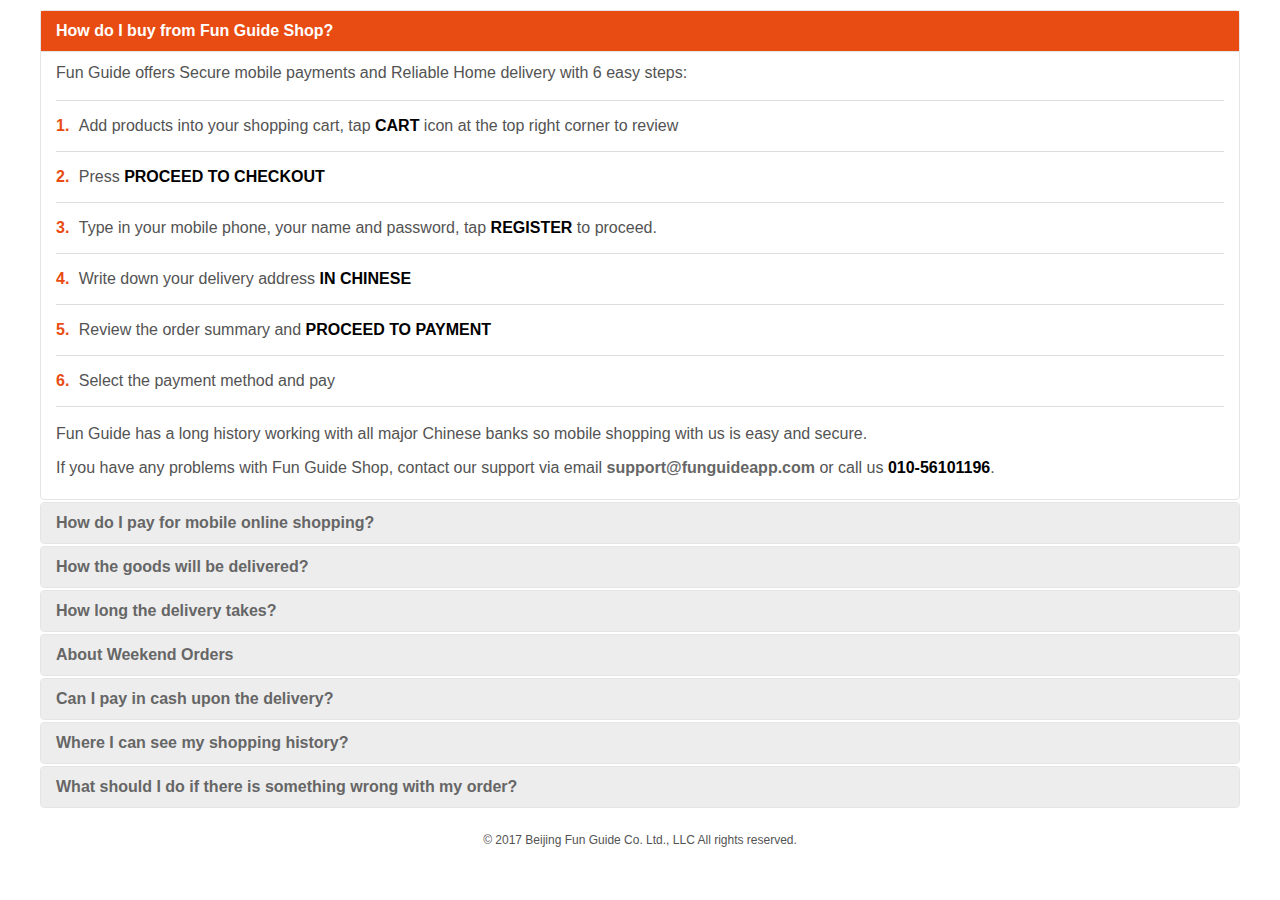
<file: faq/index.html>
﻿<!DOCTYPE html>
<html lang="en">
<head>
<meta charset="utf-8">
<meta http-equiv="X-UA-Compatible" content="IE=edge">
<meta name="viewport" content="width=device-width, initial-scale=1">
<title>FAQ</title>
<!-- Bootstrap -->
<link href="css/bootstrap.css" rel="stylesheet">
<link href="css/main.css" rel="stylesheet">
</head>
<body>
<!-- jQuery (necessary for Bootstrap's JavaScript plugins) --> 
<script src="js/jquery-1.11.3.min.js"></script> 

<!-- Include all compiled plugins (below), or include individual files as needed --> 
<script src="js/bootstrap.js"></script>
<div class="accordion" id="accordion2">
    <div class="accordion-group">
        <div class="accordion-heading"> <a class="accordion-toggle" data-toggle="collapse" data-parent="#accordion2" href="#c9" style="background: #e94c12;color: white;">How do I buy from Fun Guide Shop?</a> </div>
        <div id="c9" class="accordion-body collapse in">
            <div class="accordion-inner">
            <p class="list-title">Fun Guide offers Secure mobile payments and Reliable Home delivery with 6 easy steps:</p><p>
            <ol>
            <li class="action-list">Add products into your shopping cart, tap <strong>CART</strong> icon at the top right corner to review</li>            
            <li class="action-list">Press <strong>PROCEED TO CHECKOUT</strong></li>
            <li class="action-list">Type in your mobile phone, your name and password, tap <strong>REGISTER</strong> to proceed.</li>
            <li class="action-list">Write down your delivery address <strong>IN CHINESE</strong></li>
            <li class="action-list">Review the order summary and <strong>PROCEED TO PAYMENT</strong></li>
            <li class="action-list">Select the payment method and pay</li>
            </ol>
            <p>Fun Guide has a long history working with all major Chinese banks so mobile shopping with us is easy and secure.</p>
            <p>If you have any problems with Fun Guide Shop, contact our support via email <a href="mailto:support@funguideapp.com">support@funguideapp.com</a> or call us <strong>010-56101196</strong>.</p>
</div>
        </div>
    </div>
    <div class="accordion-group">
        <div class="accordion-heading"> <a class="accordion-toggle" data-toggle="collapse" data-parent="#accordion2" href="#c1">How do I pay for mobile online shopping?</a> </div>
        <div id="c1" class="accordion-body collapse">
            <div class="accordion-inner">You have 3 different ways of paying: China Union Pay Card, WeChat Pay, and Alipay. Apple Pay will be available with Fun Guide’s future update.</div>
        </div>
    </div>
    <div class="accordion-group">
        <div class="accordion-heading"> <a class="accordion-toggle" data-toggle="collapse" data-parent="#accordion2" href="#c2">How the goods will be delivered?</a> </div>
        <div id="c2" class="accordion-body collapse">
            <div class="accordion-inner"><p>Shop vendors handle product delivery with their partner delivery company. Please check on shop main page to find out more about delivery information.</p></div>
        </div>
    </div>
        <div class="accordion-group">
        <div class="accordion-heading"> <a class="accordion-toggle" data-toggle="collapse" data-parent="#accordion2" href="#c3">How long the delivery takes?</a> </div>
        <div id="c3" class="accordion-body collapse">
            <div class="accordion-inner">It depends on which delivery company vendors work with, the time when you make your order and your location in Beijing. Generally, the delivery time is between 12 and 48 hours.</div>
        </div>
    </div>
                <div class="accordion-group">
        <div class="accordion-heading"> <a class="accordion-toggle" data-toggle="collapse" data-parent="#accordion2" href="#c12">About Weekend Orders</a> </div>
        <div id="c12" class="accordion-body collapse">
            <div class="accordion-inner">When you order on weekends, your package will be delivered within next 2 working days.</div>
        </div>
    </div>
        <div class="accordion-group">
        <div class="accordion-heading"> <a class="accordion-toggle" data-toggle="collapse" data-parent="#accordion2" href="#c4">Can I pay in cash upon the delivery?</a> </div>
        <div id="c4" class="accordion-body collapse">
            <div class="accordion-inner">No, the only way to pay is through the Fun Guide App.</div>
        </div>
    </div>
            <div class="accordion-group">
        <div class="accordion-heading"> <a class="accordion-toggle" data-toggle="collapse" data-parent="#accordion2" href="#c10">Where I can see my shopping history?</a> </div>
        <div id="c10" class="accordion-body collapse">
            <div class="accordion-inner">All purchases will be stored in Shopping History which is located in “Me” section. Purchases done within past month will have their records kept.</div>
        </div>
    </div>
                <div class="accordion-group">
        <div class="accordion-heading"> <a class="accordion-toggle" data-toggle="collapse" data-parent="#accordion2" href="#c11">What should I do if there is something wrong with my order?</a> </div>
        <div id="c11" class="accordion-body collapse">
            <div class="accordion-inner"><p>Please make a call or send an e-mail to vendor contacts. You can find vendor contacts on shop main page with an "i" icon.</p></div>
        </div>
    </div>

    </div>
</div>
<div class="copyright">© 2017 Beijing Fun Guide Co. Ltd., LLC All rights reserved.</div>
</body>
</html>
</file>
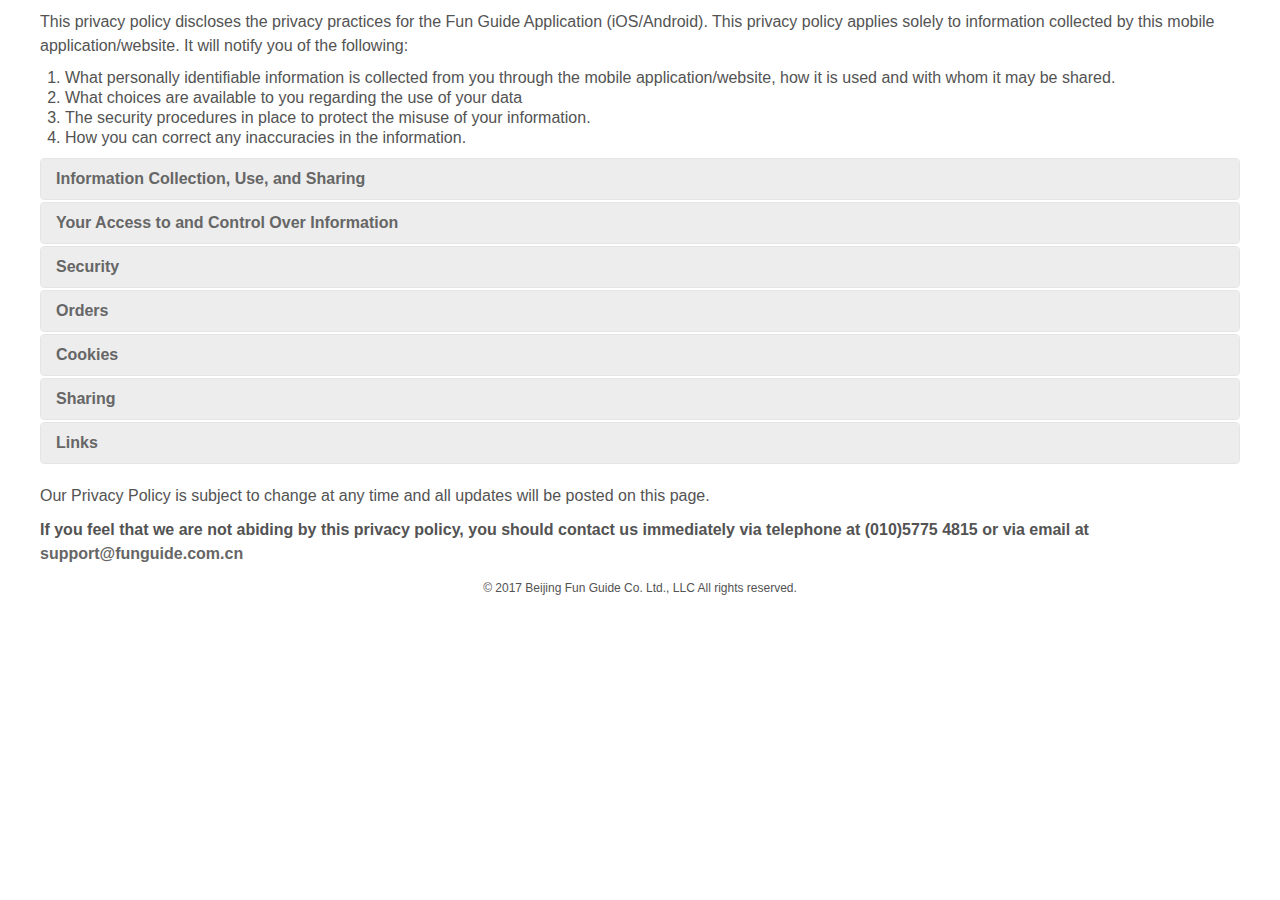
<file: pp/index.html>
﻿<!DOCTYPE html>
<html lang="en">
<head>
<meta charset="utf-8">
<meta http-equiv="X-UA-Compatible" content="IE=edge">
<meta name="viewport" content="width=device-width, initial-scale=1">
<title>Privacy Policy</title>
<!-- Bootstrap -->
<link href="css/bootstrap.css" rel="stylesheet">
<link href="css/main.css" rel="stylesheet">
</head>
<body>
<!-- jQuery (necessary for Bootstrap's JavaScript plugins) --> 
<script src="js/jquery-1.11.3.min.js"></script> 

<!-- Include all compiled plugins (below), or include individual files as needed --> 
<script src="js/bootstrap.js"></script>
<div><p>This privacy policy discloses the privacy practices for the Fun Guide Application (iOS/Android). This privacy policy applies solely to information collected by this mobile application/website. It will notify you of the following:</p><ol><li> What personally identifiable information is collected from you through the mobile application/website, how it is used and with whom it may be shared.</li><li>What choices are available to you regarding the use of your data</li><li>The security procedures in place to protect the misuse of your information.</li><li>How you can correct any inaccuracies in the information.</li></ol>
</div>
<div class="accordion" id="accordion2">
    <div class="accordion-group">
        <div class="accordion-heading"> <a class="accordion-toggle" data-toggle="collapse" data-parent="#accordion2" href="#c1">Information Collection, Use, and Sharing</a> </div>
        <div id="c1" class="accordion-body collapse">
            <div class="accordion-inner"><p>We are the sole owners of the information collected on this site. We only have access to/collect information that you voluntarily give us via email or other direct contact from you. We will not sell or rent this information to anyone.</p><p>We will use your information to respond to you, regarding the reason you contacted us. We will not share your information with any third party outside of our organization, other than as necessary to fulfill your request, e.g. to ship an order.</p><p>Unless you ask us not to, we may contact you via email in the future to tell you about specials, new products or services, or changes to this privacy policy.</p></div>
        </div>
    </div>
    <div class="accordion-group">
        <div class="accordion-heading"> <a class="accordion-toggle" data-toggle="collapse" data-parent="#accordion2" href="#c2">Your Access to and Control Over Information</a> </div>
        <div id="c2" class="accordion-body collapse">
            <div class="accordion-inner"><p>You may opt out of any future contacts from us at any time. You can do the following at any time by contacting us via the email address or phone number given on our website:</p><ul><li>See what data we have about you, if any.</li><li>Change/correct any data we have about you.</li><li>Have us delete any data we have about you.</li><li>Express any concern you have about our use of your data.</li></ul></div>
        </div>
    </div>
        <div class="accordion-group">
        <div class="accordion-heading"> <a class="accordion-toggle" data-toggle="collapse" data-parent="#accordion2" href="#c3">Security</a> </div>
        <div id="c3" class="accordion-body collapse">
            <div class="accordion-inner"><p>We take precautions to protect your information. When you submit sensitive information via the mobile application/website, your information is protected both online and offline.</p><p>Wherever we collect sensitive information (such as credit/debit card data), that information is encrypted and transmitted to us in a secure way. You can verify this by looking for a closed lock icon at the bottom of your web browser, or looking for "https" at the beginning of the address of the web page.</p><p>While we use encryption to protect sensitive information transmitted online, we also protect your information offline. Only employees who need the information to perform a specific job (for example, billing or customer service) are granted access to personally identifiable information. The computers/servers in which we store personally identifiable information are kept in a secure environment.</p></div>
        </div>
    </div>
        <div class="accordion-group">
        <div class="accordion-heading"> <a class="accordion-toggle" data-toggle="collapse" data-parent="#accordion2" href="#c4">Orders</a> </div>
        <div id="c4" class="accordion-body collapse">
            <div class="accordion-inner">We request information from you on our order form. To buy from us, you must provide contact information (like name and shipping address) and financial information (like credit/debit card number, expiration date). This information is used for billing purposes and to fill your orders. If we have trouble processing an order, we'll use this information to contact you.</div>
        </div>
    </div>
        <div class="accordion-group">
        <div class="accordion-heading"> <a class="accordion-toggle" data-toggle="collapse" data-parent="#accordion2" href="#c5">Cookies</a> </div>
        <div id="c5" class="accordion-body collapse">
            <div class="accordion-inner"><p>We use "cookies" on this site. A cookie is a piece of data stored on a site visitor's hard drive to help us improve your access to our site and identify repeat visitors to our site. For instance, when we use a cookie to identify you, you would not have to log in a password more than once, thereby saving time while on our site. Cookies can also enable us to track and target the interests of our users to enhance the experience on our site. Usage of a cookie is in no way linked to any personally identifiable information on our site.</p><p>Some of our business partners may use cookies on our site (for example, advertisers). However, we have no access to or control over these cookies.</p></div>
        </div>
    </div>
        <div class="accordion-group">
        <div class="accordion-heading"> <a class="accordion-toggle" data-toggle="collapse" data-parent="#accordion2" href="#c6">Sharing</a> </div>
        <div id="c6" class="accordion-body collapse">
            <div class="accordion-inner"><p>We share aggregated demographic information with our partners and advertisers. This is not linked to any personal information that can identify any individual person.</p><p>We use an outside shipping company to ship orders, and a credit card processing company to bill users for goods and services. These companies do not retain, share, store or use personally identifiable information for any secondary purposes beyond filling your order.</p><p>We partner with another party to provide specific services. When the user signs up for these services, we will share names, or other contact information that is necessary for the third party to provide these services. These parties are not allowed to use personally identifiable information except for the purpose of providing these services.</p></div>
        </div>
    </div>
            <div class="accordion-group">
        <div class="accordion-heading"> <a class="accordion-toggle" data-toggle="collapse" data-parent="#accordion2" href="#c7">Links</a> </div>
        <div id="c7" class="accordion-body collapse">
            <div class="accordion-inner"><p>This web site contains links to other sites. Please be aware that we are not responsible for the content or privacy practices of such other sites. We encourage our users to be aware when they leave our site and to read the privacy statements of any other site that collects personally identifiable information.</p></div>
        </div>
    </div>
</div>
<div><p>Our Privacy Policy is subject to change at any time and all updates will be posted on this page.</p><p><strong>If you feel that we are not abiding by this privacy policy, you should contact us immediately via telephone at (010)5775 4815 or via email at <a href="mailto:support@funguide.com.cn">support@funguide.com.cn</a></strong></p>
</div>
<div class="copyright">© 2017 Beijing Fun Guide Co. Ltd., LLC All rights reserved.</div>
</body>
</html>
</file>
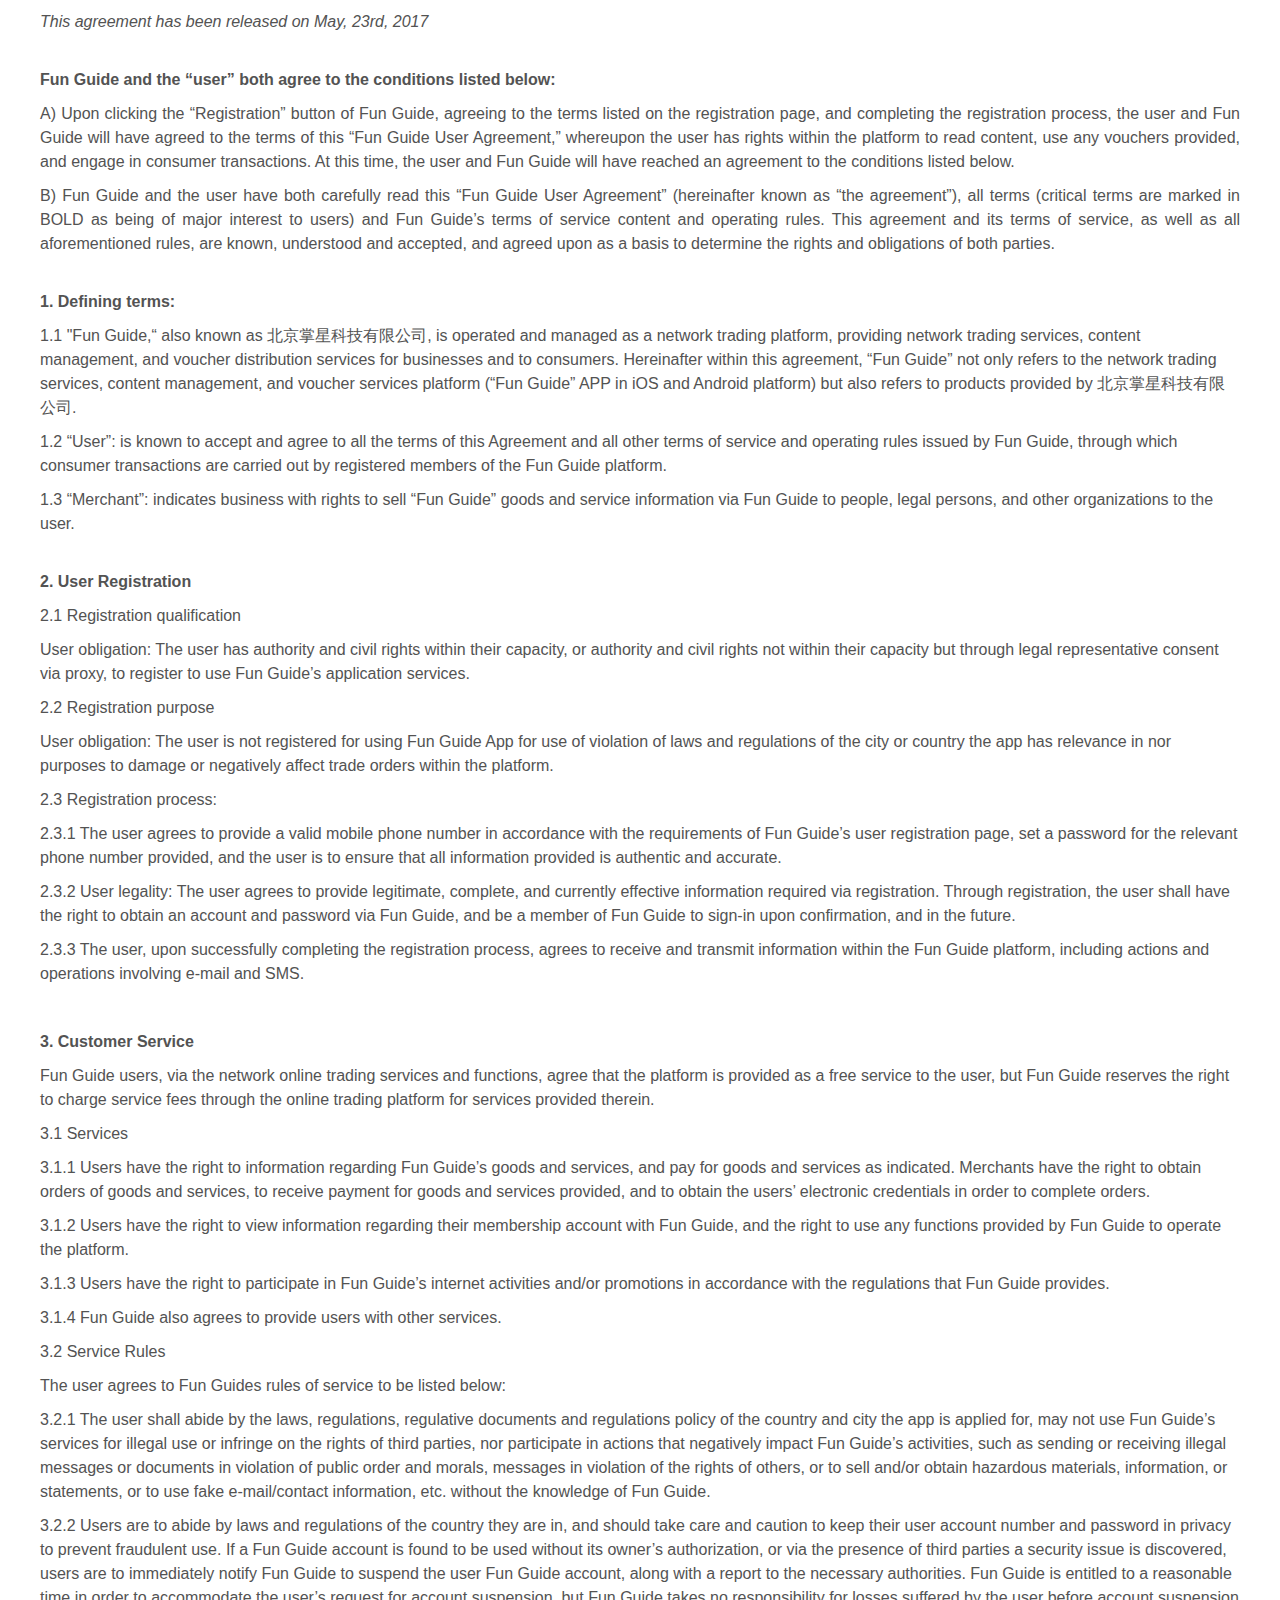
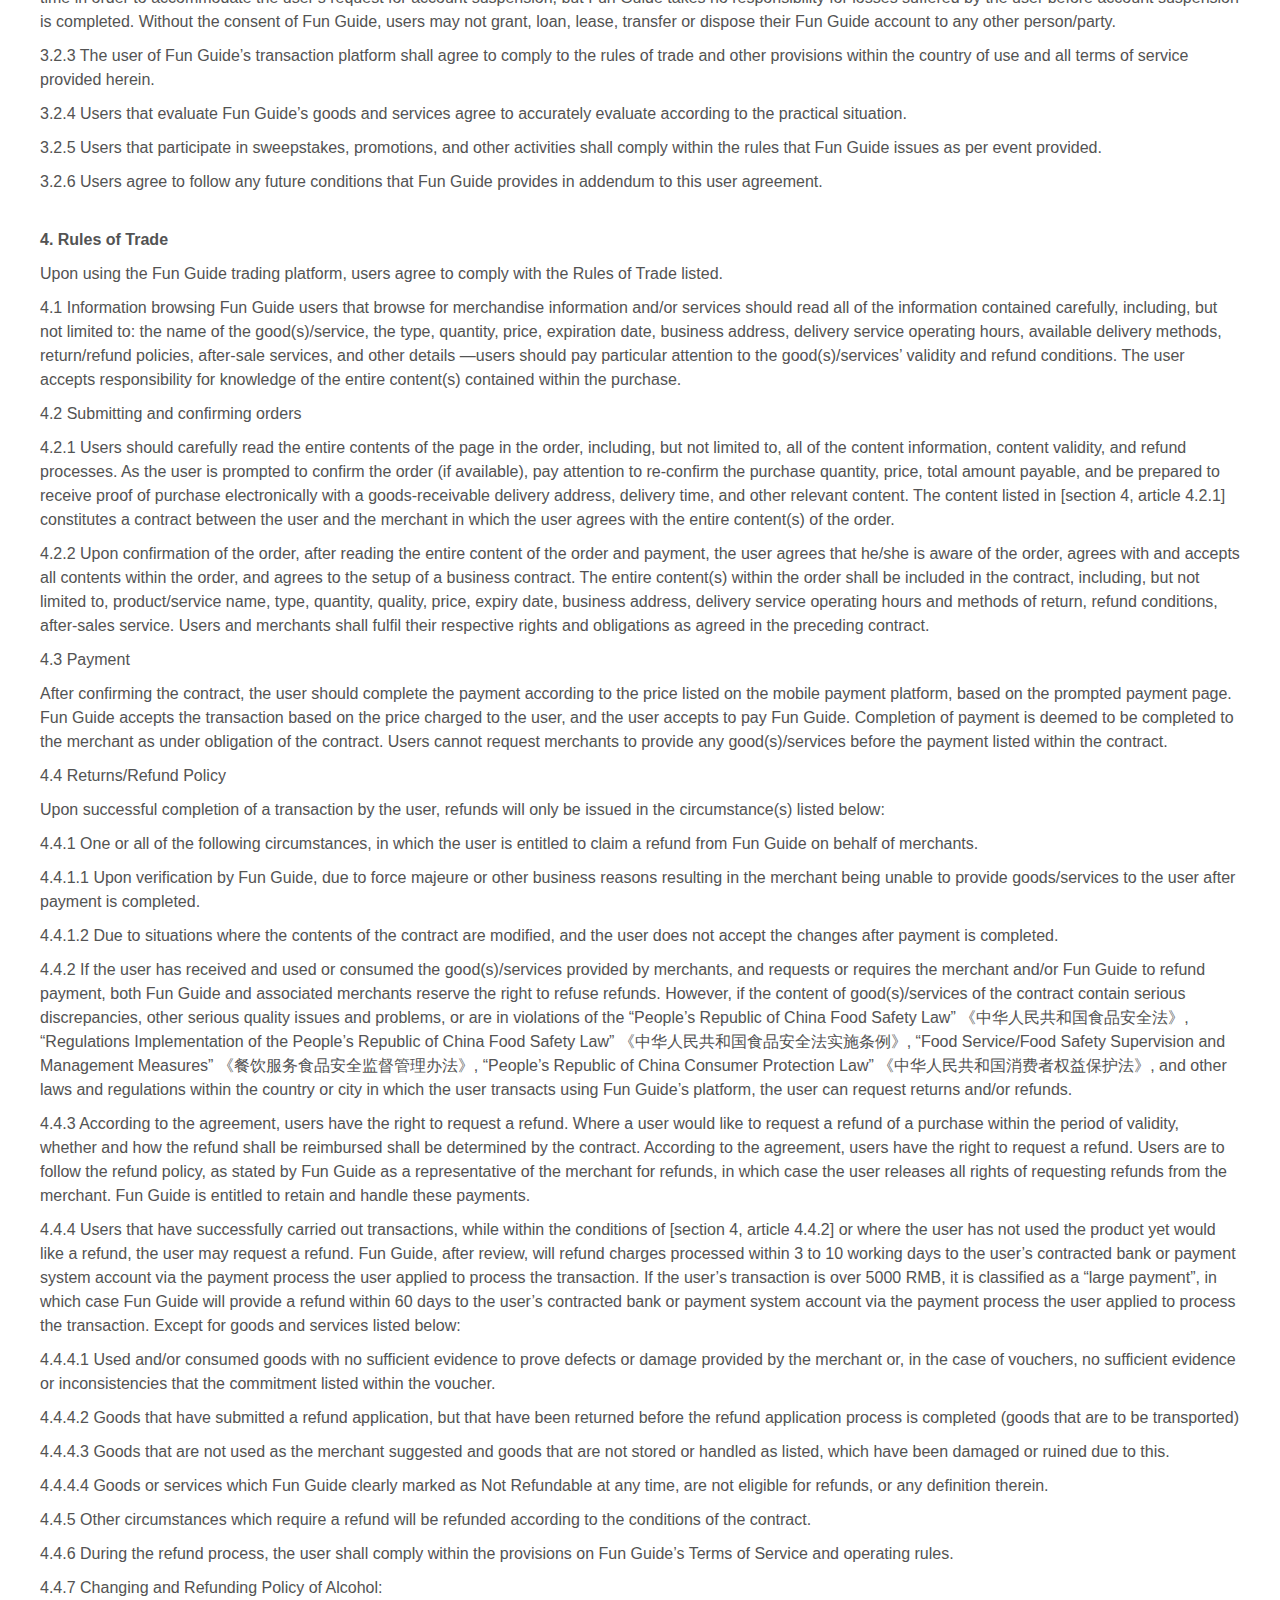
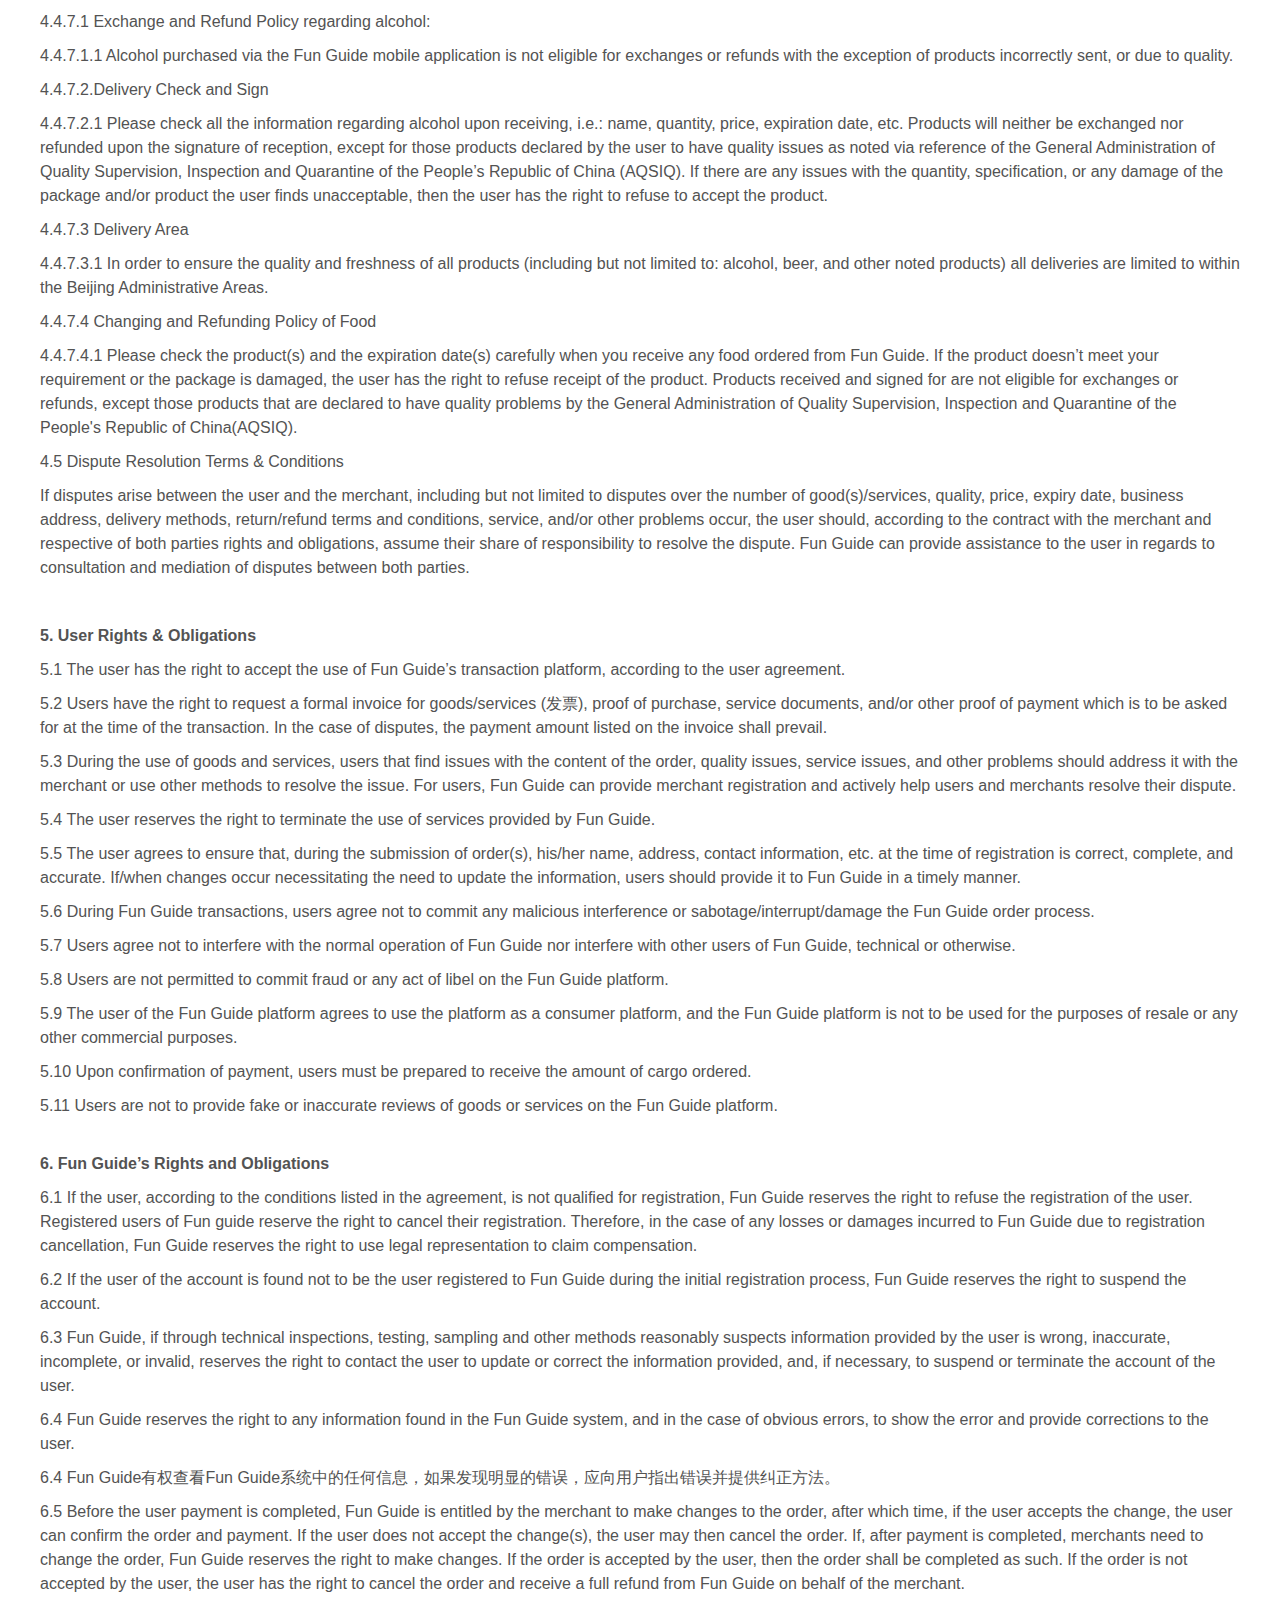
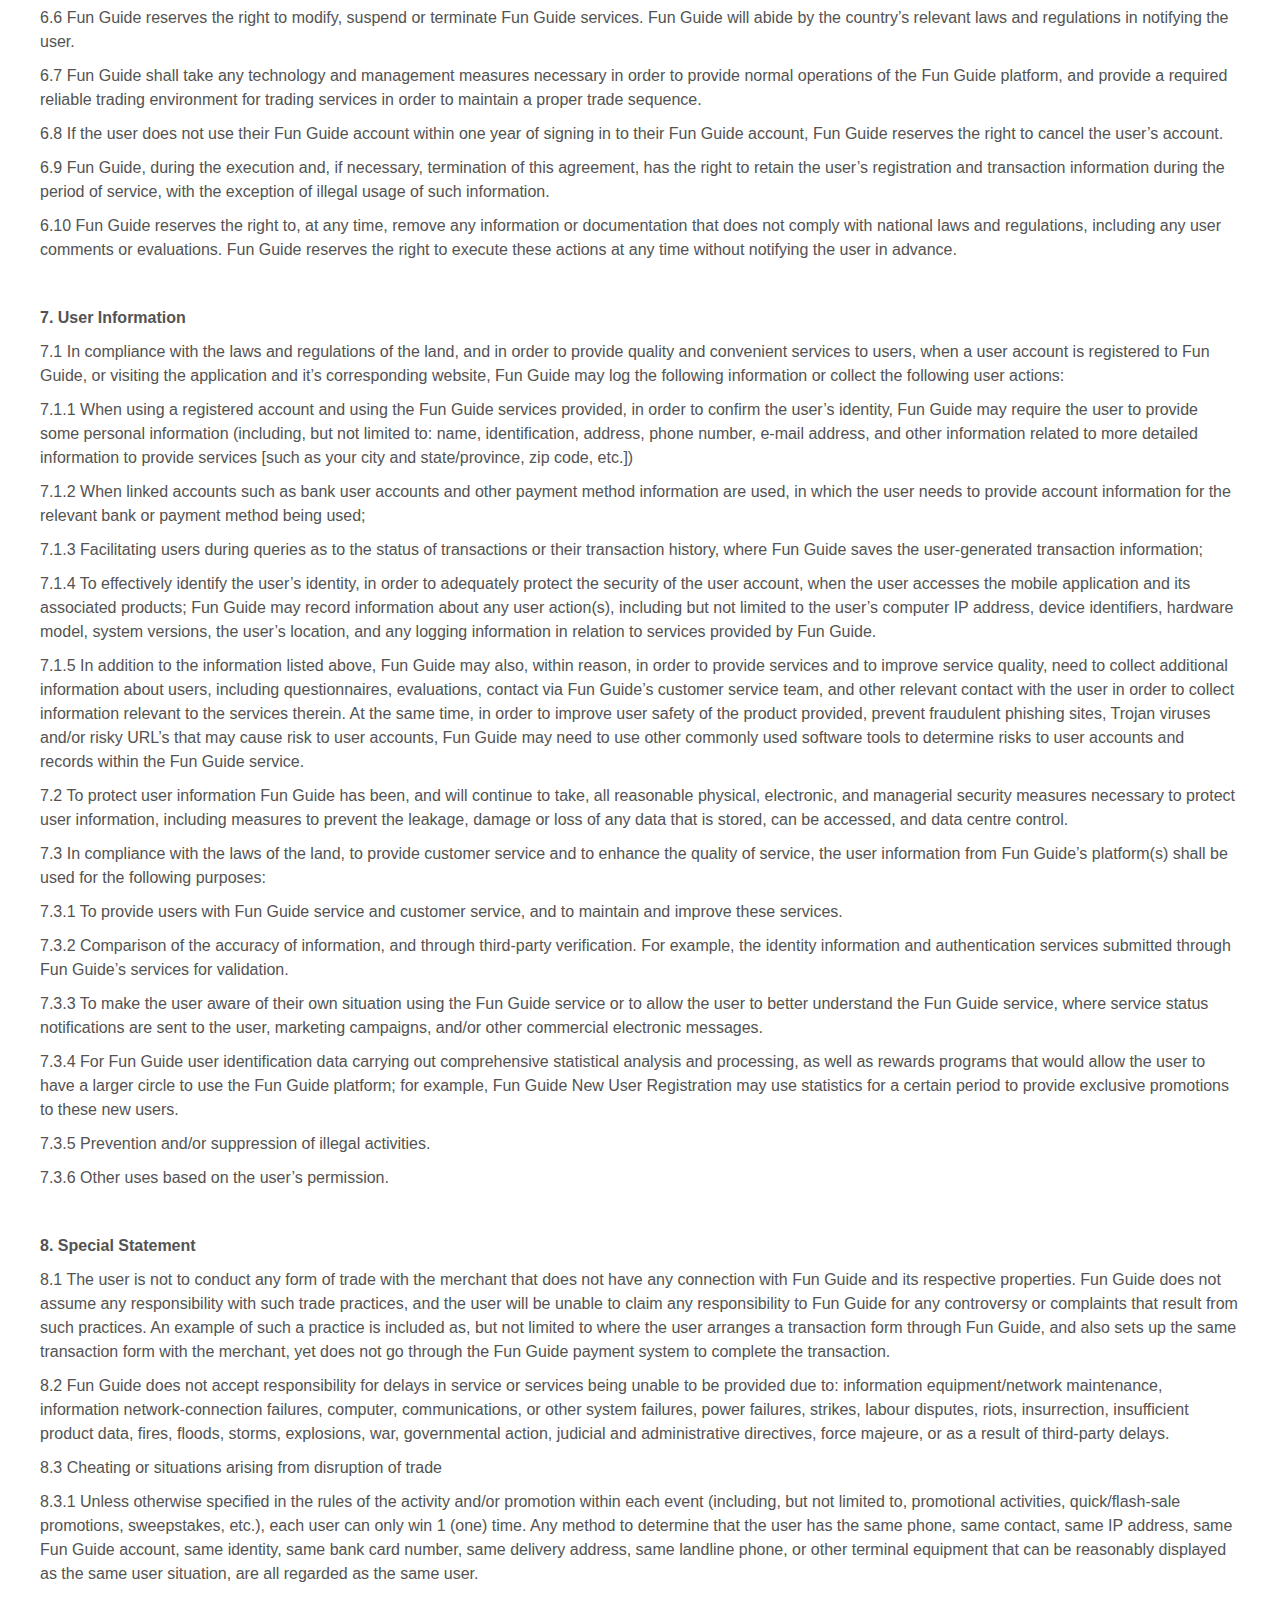
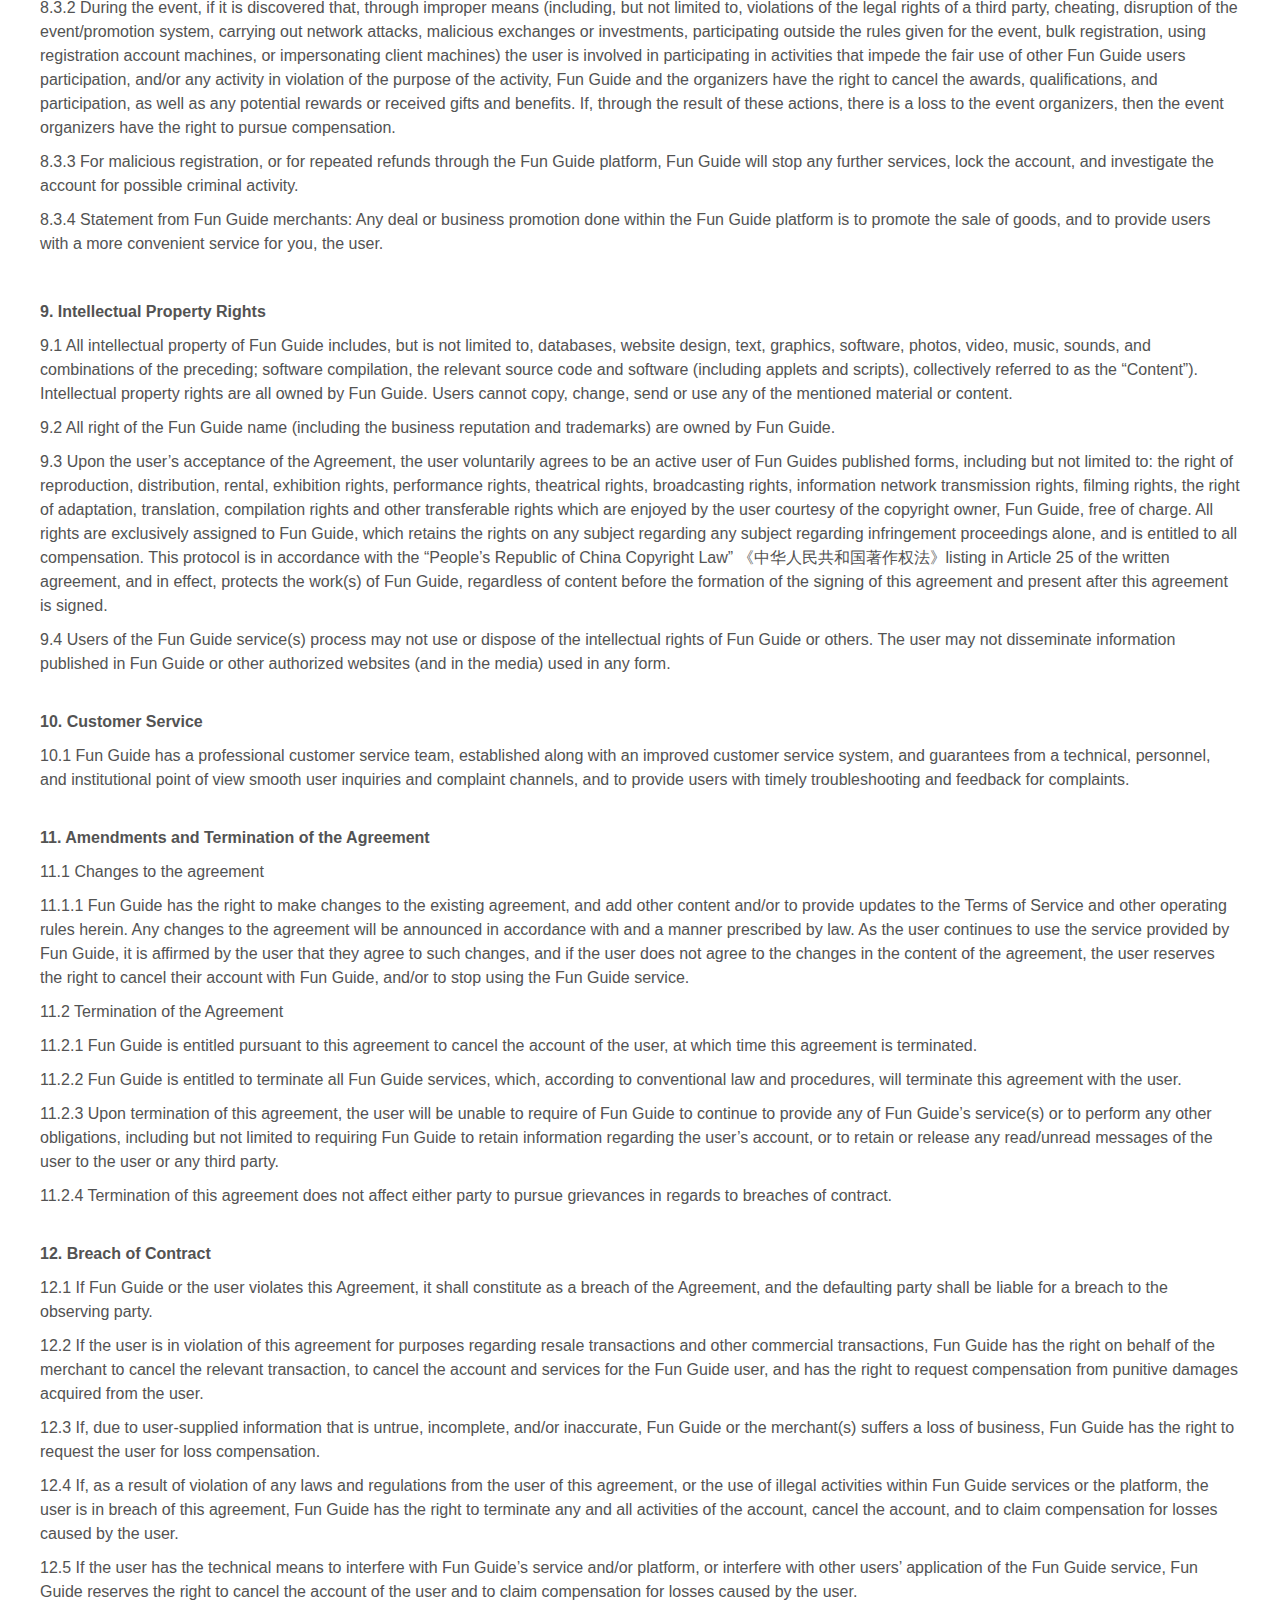
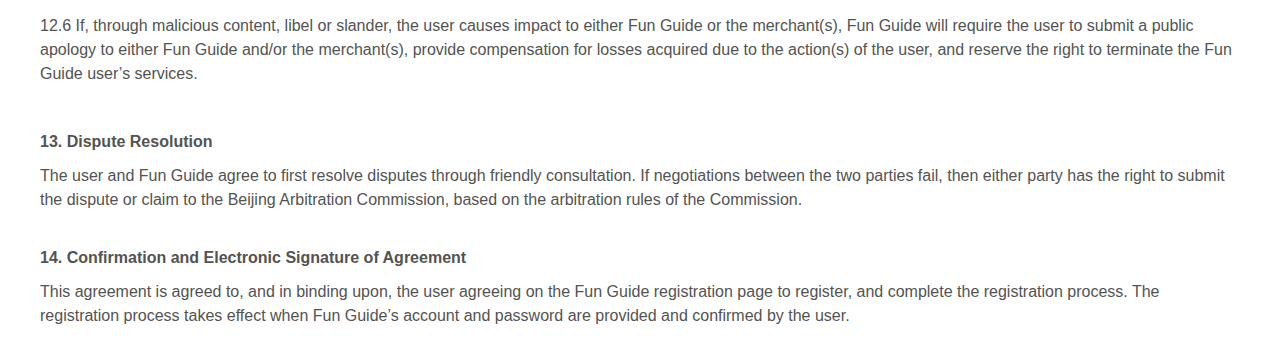
<file: terms/index.html>
<!DOCTYPE html>
<html lang="en">
<head>
<meta charset="utf-8">
<meta http-equiv="X-UA-Compatible" content="IE=edge">
<meta name="viewport" content="width=device-width, initial-scale=1">
<title>User Terms and Conditions</title>
<!-- Bootstrap -->
<link href="css/bootstrap.css" rel="stylesheet">
<link href="css/main.css" rel="stylesheet">
</head>
<body link="#666666" dir="ltr" lang="en-GB">
<!DOCTYPE HTML PUBLIC "-//W3C//DTD HTML 4.0 Transitional//EN">
<p align="justify"> <em>This  agreement has been released on </em><em>May</em><em>,  2</em><em>3rd</em><em>,  201</em><em>7</em><br>
    <br>
</p>
<p align="justify"> <strong>Fun  Guide and the &ldquo;user&rdquo; both agree to the conditions listed below: </strong></p>
<p align="justify"> A) Upon  	clicking the &ldquo;Registration&rdquo; button of Fun Guide, agreeing to the  	terms listed on the registration page, and completing the  	registration process, the user and Fun Guide will have agreed to the  	terms of this &ldquo;Fun Guide User Agreement,&rdquo; whereupon the user has  	rights within the platform to read content, use any vouchers  	provided, and engage in consumer transactions. At this time, the  	user and Fun Guide will have reached an agreement to the conditions  	listed below.</p>
<p align="justify">B)  Fun Guide and the user have both carefully read this &ldquo;Fun Guide  User Agreement&rdquo; (hereinafter known as &ldquo;the agreement&rdquo;), all  terms (critical terms are marked in BOLD as being of major interest  to users) and Fun Guide&rsquo;s terms of service content and operating  rules. This agreement and its terms of service, as well as all  aforementioned rules, are known, understood and accepted, and agreed  upon as a basis to determine the rights and obligations of both  parties. </p>
<p align="justify"> <br>
<strong>1.  Defining  terms: </strong></p>
<p> 1.1  &quot;Fun  Guide,&ldquo; also known as <span>北京掌星科技有限公司</span>,  is operated and managed as a network trading platform, providing  network trading services, content management, and voucher  distribution services for businesses and to consumers. Hereinafter  within this agreement, &ldquo;Fun Guide&rdquo; not only refers to the network  trading services, content management, and voucher services platform  (&ldquo;Fun Guide&rdquo; APP in iOS and Android platform) but also refers to  products provided by <span>北京掌星科技有限公司</span>. </p>
<p> 1.2  &ldquo;User&rdquo;:  is known to accept and agree to all the terms of this Agreement and  all other terms of service and operating rules issued by Fun Guide,  through which consumer transactions are carried out by registered  members of the Fun Guide platform. </p>
<p> 1.3  &ldquo;Merchant&rdquo;:  indicates business with rights to sell &ldquo;Fun Guide&rdquo; goods and  service information via Fun Guide to people, legal persons, and other  organizations to the user. </p>
<p> <br>
<strong>2.  User  Registration </strong></p>
<p> 2.1  Registration  qualification</p>
<p>    User  obligation: The user has authority and civil rights within their  capacity, or authority and civil rights not within their capacity but  through legal representative consent via proxy, to register to use  Fun Guide&rsquo;s application services. </p>
<p> 2.2  Registration  purpose</p>
<p>    User  obligation: The user is not registered for using Fun Guide App for  use of violation of laws and regulations of the city or country the  app has relevance in nor purposes to damage or negatively affect  trade orders within the platform. </p>
<p> 2.3  Registration  process:</p>
<p> 2.3.1  The  user agrees to provide a valid mobile phone number in accordance with  the requirements of Fun Guide&rsquo;s user registration page, set a  password for the relevant phone number provided, and the user is to  ensure that all information provided is authentic and accurate. </p>
<p> 2.3.2  User  legality: The user agrees to provide legitimate, complete, and  currently effective information required via registration. Through  registration, the user shall have the right to obtain an account and  password via Fun Guide, and be a member of Fun Guide to sign-in upon  confirmation, and in the future.</p>
<p> 2.3.3  The  user, upon successfully completing the registration process, agrees  to receive and transmit information within the Fun Guide platform,  including actions and operations involving e-mail and SMS.</p>
<p>&nbsp;</p>
<p> <strong>3.  Customer  Service</strong></p>
<p>    Fun  Guide users, via the network online trading services and functions,  agree that the platform is provided as a free service to the user,  but Fun Guide reserves the right to charge service fees through the  online trading platform for services provided therein. </p>
<p>3.1  Services </p>
<p> 3.1.1  Users  have the right to information regarding Fun Guide&rsquo;s goods and  services, and pay for goods and services as indicated. Merchants have  the right to obtain orders of goods and services, to receive payment  for goods and services provided, and to obtain the users&rsquo;  electronic credentials in order to complete orders.</p>
<p> 3.1.2  Users  have the right to view information regarding their membership account  with Fun Guide, and the right to use any functions provided by Fun  Guide to operate the platform.</p>
<p> 3.1.3  Users  have the right to participate in Fun Guide&rsquo;s internet activities  and/or promotions in accordance with the regulations that Fun Guide  provides.</p>
<p> 3.1.4  Fun  Guide also agrees to provide users with other services. </p>
<p> 3.2  Service  Rules</p>
<p>    The  user agrees to Fun Guides rules of service to be listed below: </p>
<p> 3.2.1  The  user shall abide by the laws, regulations, regulative documents and  regulations policy of the country and city the app is applied for,  may not use Fun Guide&rsquo;s services for illegal use or infringe on the  rights of third parties, nor participate in actions that negatively  impact Fun Guide&rsquo;s activities, such as sending or receiving illegal  messages or documents in violation of public order and morals,  messages in violation of the rights of others, or to sell and/or  obtain hazardous materials, information, or statements, or to use  fake e-mail/contact information, etc. without the knowledge of Fun  Guide.</p>
<p> 3.2.2  Users  are to abide by laws and regulations of the country they are in, and  should take care and caution to keep their user account number and  password in privacy to prevent fraudulent use. If a Fun Guide account  is found to be used without its owner&rsquo;s authorization, or via the  presence of third parties a security issue is discovered, users are  to immediately notify Fun Guide to suspend the user Fun Guide  account, along with a report to the necessary authorities. Fun Guide  is entitled to a reasonable time in order to accommodate the user&rsquo;s  request for account suspension, but Fun Guide takes no responsibility  for losses suffered by the user before account suspension is  completed. Without the consent of Fun Guide, users may not grant,  loan, lease, transfer or dispose their Fun Guide account to any other  person/party. </p>
<p> 3.2.3  The  user of Fun Guide&rsquo;s transaction platform shall agree to comply to  the rules of trade and other provisions within the country of use and  all terms of service provided herein. </p>
<p> 3.2.4  Users  that evaluate Fun Guide&rsquo;s goods and services agree to accurately  evaluate according to the practical situation. </p>
<p> 3.2.5  Users  that participate in sweepstakes, promotions, and other activities  shall comply within the rules that Fun Guide issues as per event  provided. </p>
<p> 3.2.6  Users  agree to follow any future conditions that Fun Guide provides in  addendum to this user agreement. </p>
<p> <br>
<strong> 4.  Rules  of Trade</strong></p>
<p>    Upon  using the Fun Guide trading platform, users agree to comply with the  Rules of Trade listed. </p>
<p> 4.1  Information  browsing Fun Guide users that browse for merchandise information  and/or services should read all of the information contained  carefully, including, but not limited to: the name of the  good(s)/service, the type, quantity, price, expiration date, business  address, delivery service operating hours, available delivery  methods, return/refund policies, after-sale services, and other  details —users should pay particular attention to the  good(s)/services&rsquo; validity and refund conditions. The user accepts  responsibility for knowledge of the entire content(s) contained  within the purchase. </p>
<p> 4.2  Submitting  and confirming orders </p>
<p> 4.2.1  Users  should carefully read the entire contents of the page in the order,  including, but not limited to, all of the content information,  content validity, and refund processes. As the user is prompted to  confirm the order (if available), pay attention to re-confirm the  purchase quantity, price, total amount payable, and be prepared to  receive proof of purchase electronically with a goods-receivable  delivery address, delivery time, and other relevant content. The  content listed in [section 4, article 4.2.1] constitutes a contract  between the user and the merchant in which the user agrees with the  entire content(s) of the order. </p>
<p> 4.2.2  Upon  confirmation of the order, after reading the entire content of the  order and payment, the user agrees that he/she is aware of the order,  agrees with and accepts all contents within the order, and agrees to  the setup of a business contract. The entire content(s) within the  order shall be included in the contract, including, but not limited  to, product/service name, type, quantity, quality, price, expiry  date, business address, delivery service operating hours and methods  of return, refund conditions, after-sales service. Users and  merchants shall fulfil their respective rights and obligations as  agreed in the preceding contract. </p>
<p> 4.3  Payment</p>
<p> After  confirming the contract, the user should complete the payment  according to the price listed on the mobile payment platform, based  on the prompted payment page. Fun Guide accepts the transaction based  on the price charged to the user, and the user accepts to pay Fun  Guide. Completion of payment is deemed to be completed to the  merchant as under obligation of the contract. Users cannot request  merchants to provide any good(s)/services before the payment listed  within the contract. </p>
<p>4.4  Returns/Refund  Policy</p>
<p> Upon  successful completion of a transaction by the user, refunds will only  be issued in the circumstance(s) listed below: </p>
<p>4.4.1  One  or all of the following circumstances, in which the user is entitled  to claim a refund from Fun Guide on behalf of merchants. </p>
<p> 4.4.1.1  Upon  verification by Fun Guide, due to force majeure or other business  reasons resulting in the merchant being unable to provide  goods/services to the user after payment is completed. </p>
<p> 4.4.1.2  Due  to situations where the contents of the contract are modified, and  the user does not accept the changes after payment is completed. </p>
<p> 4.4.2  If  the user has received and used or consumed the good(s)/services  provided by merchants, and requests or requires the merchant and/or  Fun Guide to refund payment, both Fun Guide and associated merchants  reserve the right to refuse refunds. However, if the content of  good(s)/services of the contract contain serious discrepancies, other  serious quality issues and problems, or are in violations of the  &ldquo;People&rsquo;s Republic of China Food Safety Law&rdquo; <span>《中华人民共和国食品安全法》</span>,  &ldquo;Regulations Implementation of the People&rsquo;s Republic of China  Food Safety Law&rdquo; <span>《中华人民共和国食品安全法实施条例》</span>,  &ldquo;Food Service/Food Safety Supervision and Management Measures&rdquo; <span>《餐饮服务食品安全监督管理办法》</span>,  &ldquo;People&rsquo;s Republic of China Consumer Protection Law&rdquo; <span>《中华人民共和国消费者权益保护法》</span>,  and other laws and regulations within the country or city in which  the user transacts using Fun Guide&rsquo;s platform, the user can request  returns and/or refunds. </p>
<p> 4.4.3  According  to the agreement, users have the right to request a refund. Where a  user would like to request a refund of a purchase within the period  of validity, whether and how the refund shall be reimbursed shall be  determined by the contract. According to the agreement, users have  the right to request a refund. Users are to follow the refund policy,  as stated by Fun Guide as a representative of the merchant for  refunds, in which case the user releases all rights of requesting  refunds from the merchant. Fun Guide is entitled to retain and handle  these payments. </p>
<p> 4.4.4  Users  that have successfully carried out transactions, while within the  conditions of [section 4, article 4.4.2] or where the user has not  used the product yet would like a refund, the user may request a  refund. Fun Guide, after review, will refund charges processed within  3 to 10 working days to the user&rsquo;s contracted bank or payment  system account via the payment process the user applied to process  the transaction. If the user&rsquo;s transaction is over 5000 RMB, it is  classified as a &ldquo;large payment&rdquo;, in which case Fun Guide will  provide a refund within 60 days to the user&rsquo;s contracted bank or  payment system account via the payment process the user applied to  process the transaction. Except for goods and services listed below: </p>
<p> 4.4.4.1  Used  and/or consumed goods with no sufficient evidence to prove defects or  damage provided by the merchant or, in the case of vouchers, no  sufficient evidence or inconsistencies that the commitment listed  within the voucher. </p>
<p> 4.4.4.2  Goods  that have submitted a refund application, but that have been returned  before the refund application process is completed (goods that are to  be transported) </p>
<p> 4.4.4.3  Goods  that are not used as the merchant suggested and goods that are not  stored or handled as listed, which have been damaged or ruined due to  this.</p>
<p>4.4.4.4  Goods  or services which Fun Guide clearly marked as Not Refundable at any  time, are not eligible for refunds, or any definition therein. </p>
<p> 4.4.5  Other  circumstances which require a refund will be refunded according to  the conditions of the contract. </p>
<p> 4.4.6  During  the refund process, the user shall comply within the provisions on  Fun Guide&rsquo;s Terms of Service and operating rules. </p>
<p> 4.4.7  Changing  and Refunding Policy of Alcohol: </p>
<p> 4.4.7.1  Exchange  and Refund Policy regarding alcohol: </p>
<p> 4.4.7.1.1  Alcohol  purchased via the Fun Guide mobile application is not eligible for  exchanges or refunds with the exception of products incorrectly sent,  or due to quality. </p>
<p> 4.4.7.2.Delivery  Check and Sign </p>
<p> 4.4.7.2.1  Please  check all the information regarding alcohol upon receiving, i.e.:  name, quantity, price, expiration date, etc. Products will neither be  exchanged nor refunded upon the signature of reception, except for  those products declared by the user to have quality issues as noted  via reference of the General Administration of Quality Supervision,  Inspection and Quarantine of the People&rsquo;s Republic of China  (AQSIQ). If there are any issues with the quantity, specification, or  any damage of the package and/or product the user finds unacceptable,  then the user has the right to refuse to accept the product. </p>
<p> 4.4.7.3  Delivery  Area </p>
<p> 4.4.7.3.1  In  order to ensure the quality and freshness of all products (including  but not limited to: alcohol, beer, and other noted products) all  deliveries are limited to within the Beijing Administrative Areas. </p>
<p> 4.4.7.4  Changing  and Refunding Policy of Food </p>
<p>4.4.7.4.1  Please  check the product(s) and the expiration date(s) carefully when you  receive any food ordered from Fun Guide. If the product doesn&rsquo;t  meet your requirement or the package is damaged, the user has the  right to refuse receipt of the product. Products received and signed  for are not eligible for exchanges or refunds, except those products  that are declared to have quality problems by the General  Administration of Quality Supervision, Inspection and Quarantine of  the People's Republic of China(AQSIQ).</p>
<p> 4.5  Dispute  Resolution Terms &amp; Conditions</p>
<p>If  disputes arise between the user and the merchant, including but not  limited to disputes over the number of good(s)/services, quality,  price, expiry date, business address, delivery methods, return/refund  terms and conditions, service, and/or other problems occur, the user  should, according to the contract with the merchant and respective of  both parties rights and obligations, assume their share of  responsibility to resolve the dispute. Fun Guide can provide  assistance to the user in regards to consultation and mediation of  disputes between both parties. </p>
<p>&nbsp;</p>
<p><strong>5.  User  Rights &amp; Obligations </strong></p>
<p> 5.1  The  user has the right to accept the use of Fun Guide&rsquo;s transaction  platform, according to the user agreement. </p>
<p> 5.2  Users  have the right to request a formal invoice for goods/services (<span>发票</span>),  proof of purchase, service documents, and/or other proof of payment  which is to be asked for at the time of the transaction. In the case  of disputes, the payment amount listed on the invoice shall prevail. </p>
<p> 5.3  During  the use of goods and services, users that find issues with the  content of the order, quality issues, service issues, and other  problems should address it with the merchant or use other methods to  resolve the issue. For users, Fun Guide can provide merchant  registration and actively help users and merchants resolve their  dispute. </p>
<p> 5.4  The  user reserves the right to terminate the use of services provided by  Fun Guide. </p>
<p> 5.5  The  user agrees to ensure that, during the submission of order(s),  his/her name, address, contact information, etc. at the time of  registration is correct, complete, and accurate. If/when changes  occur necessitating the need to update the information, users should  provide it to Fun Guide in a timely manner. </p>
<p> 5.6  During  Fun Guide transactions, users agree not to commit any malicious  interference or sabotage/interrupt/damage the Fun Guide order  process. </p>
<p> 5.7  Users  agree not to interfere with the normal operation of Fun Guide nor  interfere with other users of Fun Guide, technical or otherwise. </p>
<p> 5.8  Users  are not permitted to commit fraud or any act of libel on the Fun  Guide platform. </p>
<p> 5.9  The  user of the Fun Guide platform agrees to use the platform as a  consumer platform, and the Fun Guide platform is not to be used for  the purposes of resale or any other commercial purposes. </p>
<p> 5.10  Upon  confirmation of payment, users must be prepared to receive the amount  of cargo ordered. </p>
<p> 5.11  Users  are not to provide fake or inaccurate reviews of goods or services on  the Fun Guide platform. </p>
<p> <br>
<strong> 6.  Fun  Guide&rsquo;s Rights and Obligations </strong></p>
<p> 6.1  If  the user, according to the conditions listed in the agreement, is not  qualified for registration, Fun Guide reserves the right to refuse  the registration of the user. Registered users of Fun guide reserve  the right to cancel their registration. Therefore, in the case of any  losses or damages incurred to Fun Guide due to registration  cancellation, Fun Guide reserves the right to use legal  representation to claim compensation. </p>
<p> 6.2  If  the user of the account is found not to be the user registered to Fun  Guide during the initial registration process, Fun Guide reserves the  right to suspend the account. </p>
<p> 6.3  Fun  Guide, if through technical inspections, testing, sampling and other  methods reasonably suspects information provided by the user is  wrong, inaccurate, incomplete, or invalid, reserves the right to  contact the user to update or correct the information provided, and,  if necessary, to suspend or terminate the account of the user. </p>
<p> 6.4  Fun  Guide reserves the right to any information found in the Fun Guide  system, and in the case of obvious errors, to show the error and  provide corrections to the user. </p>
<p> 6.4  Fun  Guide<span>有权查看</span>Fun  Guide<span>系统中的任何信息，如果发现明显的错误，应向用户指出错误并提供纠正方法。</span></p>
<p> 6.5  Before  the user payment is completed, Fun Guide is entitled by the merchant  to make changes to the order, after which time, if the user accepts  the change, the user can confirm the order and payment. If the user  does not accept the change(s), the user may then cancel the order.  If, after payment is completed, merchants need to change the order,  Fun Guide reserves the right to make changes. If the order is  accepted by the user, then the order shall be completed as such. If  the order is not accepted by the user, the user has the right to  cancel the order and receive a full refund from Fun Guide on behalf  of the merchant.</p>
<p> 6.6  Fun  Guide reserves the right to modify, suspend or terminate Fun Guide  services. Fun Guide will abide by the country&rsquo;s relevant laws and  regulations in notifying the user. </p>
<p> 6.7  Fun  Guide shall take any technology and management measures necessary in  order to provide normal operations of the Fun Guide platform, and  provide a required reliable trading environment for trading services  in order to maintain a proper trade sequence. </p>
<p> 6.8  If  the user does not use their Fun Guide account within one year of  signing in to their Fun Guide account, Fun Guide reserves the right  to cancel the user&rsquo;s account. </p>
<p> 6.9  Fun  Guide, during the execution and, if necessary, termination of this  agreement, has the right to retain the user&rsquo;s registration and  transaction information during the period of service, with the  exception of illegal usage of such information. </p>
<p> 6.10  Fun  Guide reserves the right to, at any time, remove any information or  documentation that does not comply with national laws and  regulations, including any user comments or evaluations. Fun Guide  reserves the right to execute these actions at any time without  notifying the user in advance. </p>
<p>&nbsp; </p>
<p><strong>7.  User  Information </strong></p>
<p> 7.1  In  compliance with the laws and regulations of the land, and in order to  provide quality and convenient services to users, when a user account  is registered to Fun Guide, or visiting the application and it&rsquo;s  corresponding website, Fun Guide may log the following information or  collect the following user actions: </p>
<p> 7.1.1  When  using a registered account and using the Fun Guide services provided,  in order to confirm the user&rsquo;s identity, Fun Guide may require the  user to provide some personal information (including, but not limited  to: name, identification, address, phone number, e-mail address, and  other information related to more detailed information to provide  services [such as your city and state/province, zip code, etc.]) </p>
<p> 7.1.2  When  linked accounts such as bank user accounts and other payment method  information are used, in which the user needs to provide account  information for the relevant bank or payment method being used; </p>
<p> 7.1.3  Facilitating  users during queries as to the status of transactions or their  transaction history, where Fun Guide saves the user-generated  transaction information; </p>
<p> 7.1.4  To  effectively identify the user&rsquo;s identity, in order to adequately  protect the security of the user account, when the user accesses the  mobile application and its associated products; Fun Guide may record  information about any user action(s), including but not limited to  the user&rsquo;s computer IP address, device identifiers, hardware model,  system versions, the user&rsquo;s location, and any logging information  in relation to services provided by Fun Guide. </p>
<p> 7.1.5  In  addition to the information listed above, Fun Guide may also, within  reason, in order to provide services and to improve service quality,  need to collect additional information about users, including  questionnaires, evaluations, contact via Fun Guide&rsquo;s customer  service team, and other relevant contact with the user in order to  collect information relevant to the services therein. At the same  time, in order to improve user safety of the product provided,  prevent fraudulent phishing sites, Trojan viruses and/or risky URL&rsquo;s  that may cause risk to user accounts, Fun Guide may need to use other  commonly used software tools to determine risks to user accounts and  records within the Fun Guide service. </p>
<p> 7.2  To  protect user information Fun Guide has been, and will continue to  take, all reasonable physical, electronic, and managerial security  measures necessary to protect user information, including measures to  prevent the leakage, damage or loss of any data that is stored, can  be accessed, and data centre control. </p>
<p> 7.3  In  compliance with the laws of the land, to provide customer service and  to enhance the quality of service, the user information from Fun  Guide&rsquo;s platform(s) shall be used for the following purposes: </p>
<p> 7.3.1  To  provide users with Fun Guide service and customer service, and to  maintain and improve these services. </p>
<p> 7.3.2  Comparison  of the accuracy of information, and through third-party verification.  For example, the identity information and authentication services  submitted through Fun Guide&rsquo;s services for validation. </p>
<p> 7.3.3  To  make the user aware of their own situation using the Fun Guide  service or to allow the user to better understand the Fun Guide  service, where service status notifications are sent to the user,  marketing campaigns, and/or other commercial electronic messages. </p>
<p> 7.3.4  For  Fun Guide user identification data carrying out comprehensive  statistical analysis and processing, as well as rewards programs that  would allow the user to have a larger circle to use the Fun Guide  platform; for example, Fun Guide New User Registration may use  statistics for a certain period to provide exclusive promotions to  these new users. </p>
<p> 7.3.5  Prevention  and/or suppression of illegal activities. </p>
<p> 7.3.6  Other  uses based on the user&rsquo;s permission. </p>
<p>&nbsp; </p>
<p><strong>8.  Special  Statement </strong></p>
<p> 8.1  The  user is not to conduct any form of trade with the merchant that does  not have any connection with Fun Guide and its respective properties.  Fun Guide does not assume any responsibility with such trade  practices, and the user will be unable to claim any responsibility to  Fun Guide for any controversy or complaints that result from such  practices. An example of such a practice is included as, but not  limited to where the user arranges a transaction form through Fun  Guide, and also sets up the same transaction form with the merchant,  yet does not go through the Fun Guide payment system to complete the  transaction. </p>
<p> 8.2  Fun  Guide does not accept responsibility for delays in service or  services being unable to be provided due to: information  equipment/network maintenance, information network-connection  failures, computer, communications, or other system failures, power  failures, strikes, labour disputes, riots, insurrection, insufficient  product data, fires, floods, storms, explosions, war, governmental  action, judicial and administrative directives, force majeure, or as  a result of third-party delays.</p>
<p> 8.3  Cheating  or situations arising from disruption of trade </p>
<p> 8.3.1  Unless  otherwise specified in the rules of the activity and/or promotion  within each event (including, but not limited to, promotional  activities, quick/flash-sale promotions, sweepstakes, etc.), each  user can only win 1 (one) time. Any method to determine that the user  has the same phone, same contact, same IP address, same Fun Guide  account, same identity, same bank card number, same delivery address,  same landline phone, or other terminal equipment that can be  reasonably displayed as the same user situation, are all regarded as  the same user. </p>
<p> 8.3.2  During  the event, if it is discovered that, through improper means  (including, but not limited to, violations of the legal rights of a  third party, cheating, disruption of the event/promotion system,  carrying out network attacks, malicious exchanges or investments,  participating outside the rules given for the event, bulk  registration, using registration account machines, or impersonating  client machines) the user is involved in participating in activities  that impede the fair use of other Fun Guide users participation,  and/or any activity in violation of the purpose of the activity, Fun  Guide and the organizers have the right to cancel the awards,  qualifications, and participation, as well as any potential rewards  or received gifts and benefits. If, through the result of these  actions, there is a loss to the event organizers, then the event  organizers have the right to pursue compensation. </p>
<p> 8.3.3  For  malicious registration, or for repeated refunds through the Fun Guide  platform, Fun Guide will stop any further services, lock the account,  and investigate the account for possible criminal activity. </p>
<p> 8.3.4  Statement  from Fun Guide merchants: Any deal or business promotion done within  the Fun Guide platform is to promote the sale of goods, and to  provide users with a more convenient service for you, the user. </p>
<p>&nbsp; </p>
<p><strong>9.  Intellectual  Property Rights </strong></p>
<p> 9.1  All  intellectual property of Fun Guide includes, but is not limited to,  databases, website design, text, graphics, software, photos, video,  music, sounds, and combinations of the preceding; software  compilation, the relevant source code and software (including applets  and scripts), collectively referred to as the &ldquo;Content&rdquo;).  Intellectual property rights are all owned by Fun Guide. Users cannot  copy, change, send or use any of the mentioned material or content. </p>
<p> 9.2  All  right of the Fun Guide name (including the business reputation and  trademarks) are owned by Fun Guide. </p>
<p> 9.3  Upon  the user&rsquo;s acceptance of the Agreement, the user voluntarily agrees  to be an active user of Fun Guides published forms, including but not  limited to: the right of reproduction, distribution, rental,  exhibition rights, performance rights, theatrical rights,  broadcasting rights, information network transmission rights, filming  rights, the right of adaptation, translation, compilation rights and  other transferable rights which are enjoyed by the user courtesy of  the copyright owner, Fun Guide, free of charge. All rights are  exclusively assigned to Fun Guide, which retains the rights on any  subject regarding any subject regarding infringement proceedings  alone, and is entitled to all compensation. This protocol is in  accordance with the &ldquo;People&rsquo;s Republic of China Copyright Law&rdquo; <span>《中华人民共和国著作权法》</span>listing  in Article 25 of the written agreement, and in effect, protects the  work(s) of Fun Guide, regardless of content before the formation of  the signing of this agreement and present after this agreement is  signed. </p>
<p> 9.4  Users  of the Fun Guide service(s) process may not use or dispose of the  intellectual rights of Fun Guide or others. The user may not  disseminate information published in Fun Guide or other authorized  websites (and in the media) used in any form. </p>
<p> <br>
<strong> 10.  Customer  Service</strong></p>
<p> 10.1  Fun  Guide has a professional customer service team, established along  with an improved customer service system, and guarantees from a  technical, personnel, and institutional point of view smooth user  inquiries and complaint channels, and to provide users with timely  troubleshooting and feedback for complaints. </p>
<p> <br>
<strong>11.  Amendments  and Termination of the Agreement </strong></p>
<p> 11.1  Changes  to the agreement </p>
<p> 11.1.1  Fun  Guide has the right to make changes to the existing agreement, and  add other content and/or to provide updates to the Terms of Service  and other operating rules herein. Any changes to the agreement will  be announced in accordance with and a manner prescribed by law. As  the user continues to use the service provided by Fun Guide, it is  affirmed by the user that they agree to such changes, and if the user  does not agree to the changes in the content of the agreement, the  user reserves the right to cancel their account with Fun Guide,  and/or to stop using the Fun Guide service. </p>
<p> 11.2  Termination  of the Agreement </p>
<p> 11.2.1  Fun  Guide is entitled pursuant to this agreement to cancel the account of  the user, at which time this agreement is terminated. </p>
<p> 11.2.2  Fun  Guide is entitled to terminate all Fun Guide services, which,  according to conventional law and procedures, will terminate this  agreement with the user. </p>
<p> 11.2.3  Upon  termination of this agreement, the user will be unable to require of  Fun Guide to continue to provide any of Fun Guide&rsquo;s service(s) or  to perform any other obligations, including but not limited to  requiring Fun Guide to retain information regarding the user&rsquo;s  account, or to retain or release any read/unread messages of the user  to the user or any third party. </p>
<p> 11.2.4  Termination  of this agreement does not affect either party to pursue grievances  in regards to breaches of contract. </p>
<p> <br>
<strong> 12.  Breach  of Contract </strong></p>
<p> 12.1  If  Fun Guide or the user violates this Agreement, it shall constitute as  a breach of the Agreement, and the defaulting party shall be liable  for a breach to the observing party. </p>
<p> 12.2  If  the user is in violation of this agreement for purposes regarding  resale transactions and other commercial transactions, Fun Guide has  the right on behalf of the merchant to cancel the relevant  transaction, to cancel the account and services for the Fun Guide  user, and has the right to request compensation from punitive damages  acquired from the user. </p>
<p> 12.3  If,  due to user-supplied information that is untrue, incomplete, and/or  inaccurate, Fun Guide or the merchant(s) suffers a loss of business,  Fun Guide has the right to request the user for loss compensation. </p>
<p> 12.4  If,  as a result of violation of any laws and regulations from the user of  this agreement, or the use of illegal activities within Fun Guide  services or the platform, the user is in breach of this agreement,  Fun Guide has the right to terminate any and all activities of the  account, cancel the account, and to claim compensation for losses  caused by the user. </p>
<p> 12.5  If  the user has the technical means to interfere with Fun Guide&rsquo;s  service and/or platform, or interfere with other users&rsquo; application  of the Fun Guide service, Fun Guide reserves the right to cancel the  account of the user and to claim compensation for losses caused by  the user. </p>
<p> 12.6  If,  through malicious content, libel or slander, the user causes impact  to either Fun Guide or the merchant(s), Fun Guide will require the  user to submit a public apology to either Fun Guide and/or the  merchant(s), provide compensation for losses acquired due to the  action(s) of the user, and reserve the right to terminate the Fun  Guide user&rsquo;s services. </p>
<p>&nbsp; </p>
<p><strong>13.  Dispute  Resolution</strong></p>
<p> The  user and Fun Guide agree to first resolve disputes through friendly  consultation. If negotiations between the two parties fail, then  either party has the right to submit the dispute or claim to the  Beijing Arbitration Commission, based on the arbitration rules of the  Commission. </p>
<p><br>
<strong> 14.  Confirmation  and Electronic Signature of Agreement</strong></p>
<p> This  agreement is agreed to, and in binding upon, the user agreeing on the  Fun Guide registration page to register, and complete the  registration process. The registration process takes effect when Fun  Guide&rsquo;s account and password are provided and confirmed by the  user. <br/>
</p>
</body>
</html>
</file>
<file: faq/css/main.css>
/* CSS Document */
body{
	max-width:1200px;
	margin:0 auto;
	padding:10px;
	font-size: 16px;
	color:#535353;
	line-height:24px;
}
a{
	color: #666666;
    text-decoration: none;
    font-weight: bold;
}
a:hover, a:active, a:focus{
	color: #f14b05;
	text-decoration:none;
}
h4 {
	font-weight:normal;
	text-align:center;
	font-size:20px;
	padding:10px;
}
.copyright{
	font-size:12px;
	text-align:center;
}
.accordion-heading {
	background:#EDEDED;
	
}
li, ol{
	margin-bottom:10px;
	margin-top:10px;
	font-weight:bold;
	font-size:16px;
}
li > ol > li:before {
	font-weight:normal;
	font-size:14px;
}


li > ol > li {
	font-weight:normal;
	font-size:14px;
}
.list-title{
	border-bottom: 1px solid #dddddd;
    margin-bottom: 15px;
    padding-bottom: 15px;
	font-weight:normal;
}
.action-list{
	border-bottom: 1px solid #dddddd;
    margin-bottom: 15px;
    padding-bottom: 15px;
	font-weight:normal;
}

.action-list:before{
	font-weight:bold;
	color:#e94c12;
	margin-right:5px;
}
strong {
	color:black;
}

ol { counter-reset: item; -webkit-padding-start: 0px; margin:0;}
li { display: block; padding:0; }
li:before { content: counters(item, ".") ". "; counter-increment: item;margin-bottom:20px; }
</file>
<file: pp/css/main.css>
/* CSS Document */
body{
	max-width:1200px;
	margin:0 auto;
	padding:10px;
	font-size: 16px;
	color:#535353;
	line-height:24px;
}
a{
	color: #666666;
    text-decoration: none;
    font-weight: bold;
}
a:hover, a:active, a:focus{
	color: #f14b05;
	text-decoration:none;
}
h4 {
	font-weight:normal;
	text-align:center;
	font-size:20px;
	padding:10px;
}
.copyright{
	font-size:12px;
	text-align:center;
}
.accordion-heading {
	background:#EDEDED;
}
</file>
<file: terms/css/main.css>
/* CSS Document */
body{
	max-width:1200px;
	margin:0 auto;
	padding:10px;
	font-size: 16px;
	color:#535353;
	line-height:24px;
}
a{
	color: #666666;
    text-decoration: none;
    font-weight: bold;
}
a:hover, a:active, a:focus{
	color: #f14b05;
	text-decoration:none;
}
h4 {
	font-weight:normal;
	text-align:center;
	font-size:20px;
	padding:10px;
}
.copyright{
	font-size:12px;
	text-align:center;
}
.accordion-heading {
	background:#EDEDED;
}
li, ol{
	margin-bottom:10px;
	margin-top:10px;
	font-weight:bold;
	font-size:16px;
}
li > ol > li:before {
	font-weight:normal;
	font-size:14px;
}


li > ol > li {
	font-weight:normal;
	font-size:14px;
}


ol { counter-reset: item; -webkit-padding-start: 0px; margin:0;}
li { display: block; padding:0; }
li:before { content: counters(item, ".") ". "; counter-increment: item;margin-bottom:20px; }
</file>
